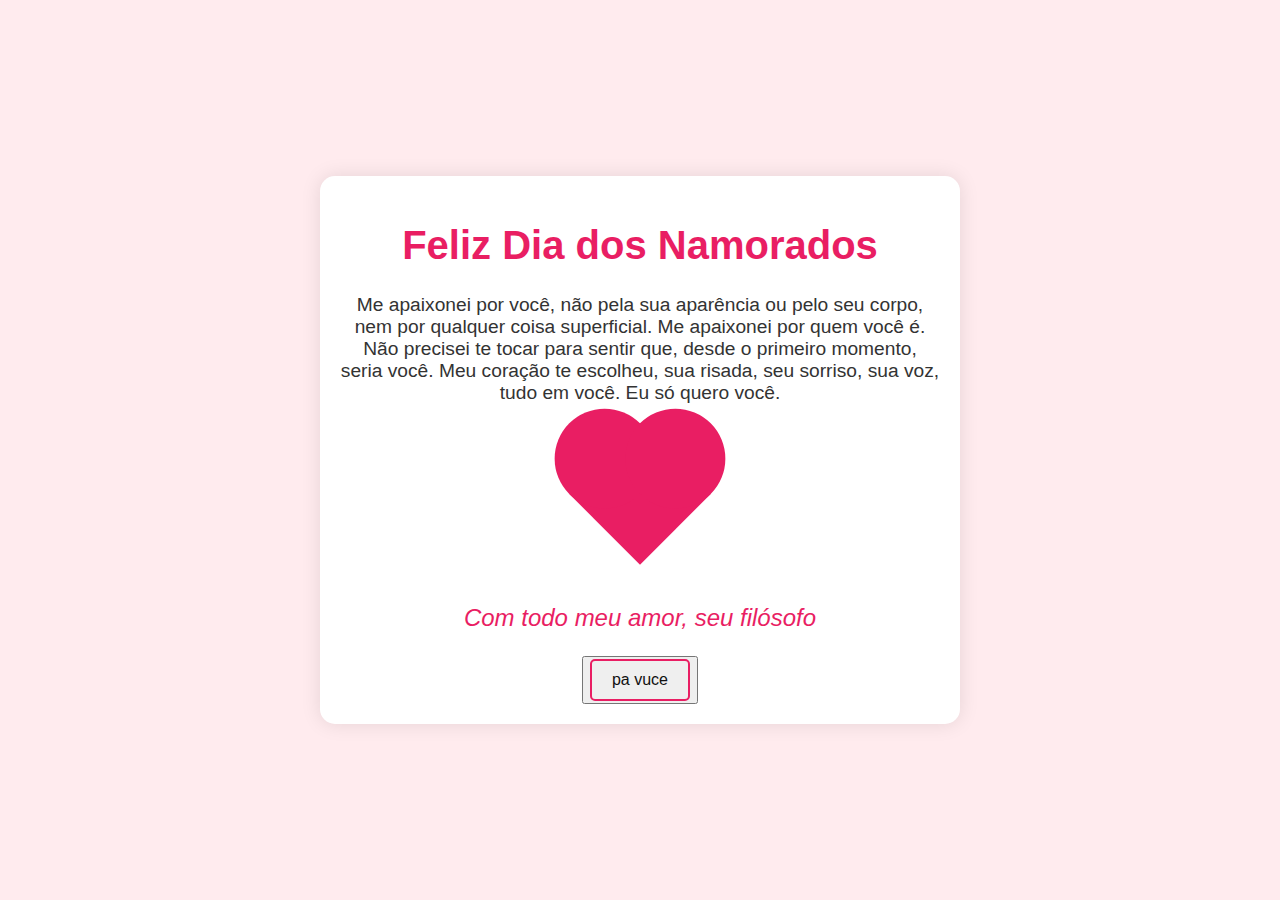
<file: index.html>
<!DOCTYPE html>
<html lang="en">
<head>
    <meta charset="UTF-8">
    <meta http-equiv="X-UA-Compatible" content="IE=edge">
    <meta name="viewport" content="width=device-width, initial-scale=1.0">
    <link rel="icon" href="img/flowers.png" type="image/x-icon">
    <title>Feliz Dia dos Namorados</title>
    <link rel="stylesheet" href="styles.css">
</head>

<body>
    <div class="container">
        <div class="message-container">
            <h1>Feliz Dia dos Namorados</h1>
            <p class="message">Me apaixonei por você, não pela sua aparência ou pelo seu corpo, nem por qualquer coisa superficial. Me apaixonei por quem você é. Não precisei te tocar para sentir que, desde o primeiro momento, seria você. Meu coração te escolheu, sua risada, seu sorriso, sua voz, tudo em você. Eu só quero você.</p>
            <div class="heart-container">
                <div class="heart"></div>
            </div>
            <p class="signature">Com todo meu amor, seu filósofo</p>
            <div class="button">
              <button>
                  <a href="flower.html">pa vuce</a>
              </button>
        </div>
</body>
</file>
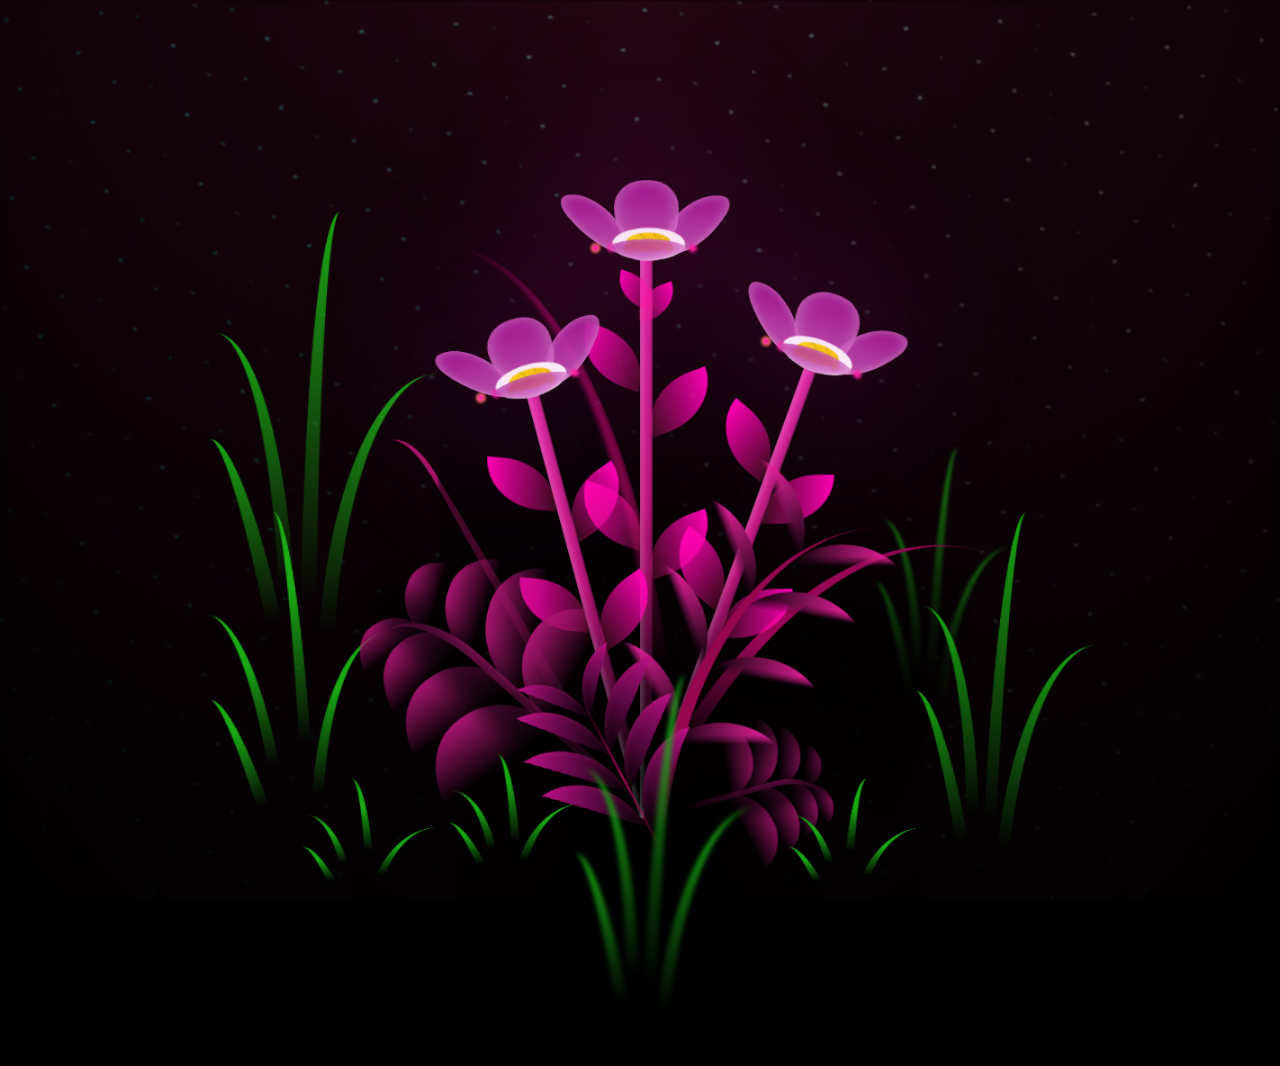
<file: flower.html>
<!DOCTYPE html>
<html lang="en">
<head>
    <meta charset="UTF-8">
    <meta http-equiv="X-UA-Compatible" content="IE=edge">
    <meta name="viewport" content="width=device-width, initial-scale=1.0">
    <link rel="stylesheet" href="css/main.css">
    <link rel="icon" href="img/flowers.png" type="image/x-icon">
    <title>Feliz Dia dos Namorados</title>
</head>
<body class="container">
  <!-- Pembuat code: https://codepen.io/mdusmanansari/pen/BamepLe -->
    <div class="night"></div>
    <div class="flowers">
      <div class="flower flower--1">
        <div class="flower__leafs flower__leafs--1">
          <div class="flower__leaf flower__leaf--1"></div>
          <div class="flower__leaf flower__leaf--2"></div>
          <div class="flower__leaf flower__leaf--3"></div>
          <div class="flower__leaf flower__leaf--4"></div>
          <div class="flower__white-circle"></div>
  
          <div class="flower__light flower__light--1"></div>
          <div class="flower__light flower__light--2"></div>
          <div class="flower__light flower__light--3"></div>
          <div class="flower__light flower__light--4"></div>
          <div class="flower__light flower__light--5"></div>
          <div class="flower__light flower__light--6"></div>
          <div class="flower__light flower__light--7"></div>
          <div class="flower__light flower__light--8"></div>
  
        </div>
        <div class="flower__line">
          <div class="flower__line__leaf flower__line__leaf--1"></div>
          <div class="flower__line__leaf flower__line__leaf--2"></div>
          <div class="flower__line__leaf flower__line__leaf--3"></div>
          <div class="flower__line__leaf flower__line__leaf--4"></div>
          <div class="flower__line__leaf flower__line__leaf--5"></div>
          <div class="flower__line__leaf flower__line__leaf--6"></div>
        </div>
      </div>
  
      <div class="flower flower--2">
        <div class="flower__leafs flower__leafs--2">
          <div class="flower__leaf flower__leaf--1"></div>
          <div class="flower__leaf flower__leaf--2"></div>
          <div class="flower__leaf flower__leaf--3"></div>
          <div class="flower__leaf flower__leaf--4"></div>
          <div class="flower__white-circle"></div>
  
          <div class="flower__light flower__light--1"></div>
          <div class="flower__light flower__light--2"></div>
          <div class="flower__light flower__light--3"></div>
          <div class="flower__light flower__light--4"></div>
          <div class="flower__light flower__light--5"></div>
          <div class="flower__light flower__light--6"></div>
          <div class="flower__light flower__light--7"></div>
          <div class="flower__light flower__light--8"></div>
  
        </div>
        <div class="flower__line">
          <div class="flower__line__leaf flower__line__leaf--1"></div>
          <div class="flower__line__leaf flower__line__leaf--2"></div>
          <div class="flower__line__leaf flower__line__leaf--3"></div>
          <div class="flower__line__leaf flower__line__leaf--4"></div>
        </div>
      </div>
  
      <div class="flower flower--3">
        <div class="flower__leafs flower__leafs--3">
          <div class="flower__leaf flower__leaf--1"></div>
          <div class="flower__leaf flower__leaf--2"></div>
          <div class="flower__leaf flower__leaf--3"></div>
          <div class="flower__leaf flower__leaf--4"></div>
          <div class="flower__white-circle"></div>
  
          <div class="flower__light flower__light--1"></div>
          <div class="flower__light flower__light--2"></div>
          <div class="flower__light flower__light--3"></div>
          <div class="flower__light flower__light--4"></div>
          <div class="flower__light flower__light--5"></div>
          <div class="flower__light flower__light--6"></div>
          <div class="flower__light flower__light--7"></div>
          <div class="flower__light flower__light--8"></div>
  
        </div>
        <div class="flower__line">
          <div class="flower__line__leaf flower__line__leaf--1"></div>
          <div class="flower__line__leaf flower__line__leaf--2"></div>
          <div class="flower__line__leaf flower__line__leaf--3"></div>
          <div class="flower__line__leaf flower__line__leaf--4"></div>
        </div>
      </div>
  
      <div class="grow-ans" style="--d:1.2s">
        <div class="flower__g-long">
          <div class="flower__g-long__top"></div>
          <div class="flower__g-long__bottom"></div>
        </div>
      </div>
  
      <div class="growing-grass">
        <div class="flower__grass flower__grass--1">
          <div class="flower__grass--top"></div>
          <div class="flower__grass--bottom"></div>
          <div class="flower__grass__leaf flower__grass__leaf--1"></div>
          <div class="flower__grass__leaf flower__grass__leaf--2"></div>
          <div class="flower__grass__leaf flower__grass__leaf--3"></div>
          <div class="flower__grass__leaf flower__grass__leaf--4"></div>
          <div class="flower__grass__leaf flower__grass__leaf--5"></div>
          <div class="flower__grass__leaf flower__grass__leaf--6"></div>
          <div class="flower__grass__leaf flower__grass__leaf--7"></div>
          <div class="flower__grass__leaf flower__grass__leaf--8"></div>
          <div class="flower__grass__overlay"></div>
        </div>
      </div>
  
      <div class="growing-grass">
        <div class="flower__grass flower__grass--2">
          <div class="flower__grass--top"></div>
          <div class="flower__grass--bottom"></div>
          <div class="flower__grass__leaf flower__grass__leaf--1"></div>
          <div class="flower__grass__leaf flower__grass__leaf--2"></div>
          <div class="flower__grass__leaf flower__grass__leaf--3"></div>
          <div class="flower__grass__leaf flower__grass__leaf--4"></div>
          <div class="flower__grass__leaf flower__grass__leaf--5"></div>
          <div class="flower__grass__leaf flower__grass__leaf--6"></div>
          <div class="flower__grass__leaf flower__grass__leaf--7"></div>
          <div class="flower__grass__leaf flower__grass__leaf--8"></div>
          <div class="flower__grass__overlay"></div>
        </div>
      </div>
  
      <div class="grow-ans" style="--d:2.4s">
        <div class="flower__g-right flower__g-right--1">
          <div class="leaf"></div>
        </div>
      </div>
  
      <div class="grow-ans" style="--d:2.8s">
        <div class="flower__g-right flower__g-right--2">
          <div class="leaf"></div>
        </div>
      </div>
  
      <div class="grow-ans" style="--d:2.8s">
        <div class="flower__g-front">
          <div class="flower__g-front__leaf-wrapper flower__g-front__leaf-wrapper--1">
            <div class="flower__g-front__leaf"></div>
          </div>
          <div class="flower__g-front__leaf-wrapper flower__g-front__leaf-wrapper--2">
            <div class="flower__g-front__leaf"></div>
          </div>
          <div class="flower__g-front__leaf-wrapper flower__g-front__leaf-wrapper--3">
            <div class="flower__g-front__leaf"></div>
          </div>
          <div class="flower__g-front__leaf-wrapper flower__g-front__leaf-wrapper--4">
            <div class="flower__g-front__leaf"></div>
          </div>
          <div class="flower__g-front__leaf-wrapper flower__g-front__leaf-wrapper--5">
            <div class="flower__g-front__leaf"></div>
          </div>
          <div class="flower__g-front__leaf-wrapper flower__g-front__leaf-wrapper--6">
            <div class="flower__g-front__leaf"></div>
          </div>
          <div class="flower__g-front__leaf-wrapper flower__g-front__leaf-wrapper--7">
            <div class="flower__g-front__leaf"></div>
          </div>
          <div class="flower__g-front__leaf-wrapper flower__g-front__leaf-wrapper--8">
            <div class="flower__g-front__leaf"></div>
          </div>
          <div class="flower__g-front__line"></div>
        </div>
      </div>
  
      <div class="grow-ans" style="--d:3.2s">
        <div class="flower__g-fr">
          <div class="leaf"></div>
          <div class="flower__g-fr__leaf flower__g-fr__leaf--1"></div>
          <div class="flower__g-fr__leaf flower__g-fr__leaf--2"></div>
          <div class="flower__g-fr__leaf flower__g-fr__leaf--3"></div>
          <div class="flower__g-fr__leaf flower__g-fr__leaf--4"></div>
          <div class="flower__g-fr__leaf flower__g-fr__leaf--5"></div>
          <div class="flower__g-fr__leaf flower__g-fr__leaf--6"></div>
          <div class="flower__g-fr__leaf flower__g-fr__leaf--7"></div>
          <div class="flower__g-fr__leaf flower__g-fr__leaf--8"></div>
        </div>
      </div>
  
      <div class="long-g long-g--0">
        <div class="grow-ans" style="--d:3s">
          <div class="leaf leaf--0"></div>
        </div>
        <div class="grow-ans" style="--d:2.2s">
          <div class="leaf leaf--1"></div>
        </div>
        <div class="grow-ans" style="--d:3.4s">
          <div class="leaf leaf--2"></div>
        </div>
        <div class="grow-ans" style="--d:3.6s">
          <div class="leaf leaf--3"></div>
        </div>
      </div>
  
      <div class="long-g long-g--1">
        <div class="grow-ans" style="--d:3.6s">
          <div class="leaf leaf--0"></div>
        </div>
        <div class="grow-ans" style="--d:3.8s">
          <div class="leaf leaf--1"></div>
        </div>
        <div class="grow-ans" style="--d:4s">
          <div class="leaf leaf--2"></div>
        </div>
        <div class="grow-ans" style="--d:4.2s">
          <div class="leaf leaf--3"></div>
        </div>
      </div>
  
      <div class="long-g long-g--2">
        <div class="grow-ans" style="--d:4s">
          <div class="leaf leaf--0"></div>
        </div>
        <div class="grow-ans" style="--d:4.2s">
          <div class="leaf leaf--1"></div>
        </div>
        <div class="grow-ans" style="--d:4.4s">
          <div class="leaf leaf--2"></div>
        </div>
        <div class="grow-ans" style="--d:4.6s">
          <div class="leaf leaf--3"></div>
        </div>
      </div>
  
      <div class="long-g long-g--3">
        <div class="grow-ans" style="--d:4s">
          <div class="leaf leaf--0"></div>
        </div>
        <div class="grow-ans" style="--d:4.2s">
          <div class="leaf leaf--1"></div>
        </div>
        <div class="grow-ans" style="--d:3s">
          <div class="leaf leaf--2"></div>
        </div>
        <div class="grow-ans" style="--d:3.6s">
          <div class="leaf leaf--3"></div>
        </div>
      </div>
  
      <div class="long-g long-g--4">
        <div class="grow-ans" style="--d:4s">
          <div class="leaf leaf--0"></div>
        </div>
        <div class="grow-ans" style="--d:4.2s">
          <div class="leaf leaf--1"></div>
        </div>
        <div class="grow-ans" style="--d:3s">
          <div class="leaf leaf--2"></div>
        </div>
        <div class="grow-ans" style="--d:3.6s">
          <div class="leaf leaf--3"></div>
        </div>
      </div>
  
      <div class="long-g long-g--5">
        <div class="grow-ans" style="--d:4s">
          <div class="leaf leaf--0"></div>
        </div>
        <div class="grow-ans" style="--d:4.2s">
          <div class="leaf leaf--1"></div>
        </div>
        <div class="grow-ans" style="--d:3s">
          <div class="leaf leaf--2"></div>
        </div>
        <div class="grow-ans" style="--d:3.6s">
          <div class="leaf leaf--3"></div>
        </div>
      </div>
  
      <div class="long-g long-g--6">
        <div class="grow-ans" style="--d:4.2s">
          <div class="leaf leaf--0"></div>
        </div>
        <div class="grow-ans" style="--d:4.4s">
          <div class="leaf leaf--1"></div>
        </div>
        <div class="grow-ans" style="--d:4.6s">
          <div class="leaf leaf--2"></div>
        </div>
        <div class="grow-ans" style="--d:4.8s">
          <div class="leaf leaf--3"></div>
        </div>
      </div>
  
      <div class="long-g long-g--7">
        <div class="grow-ans" style="--d:3s">
          <div class="leaf leaf--0"></div>
        </div>
        <div class="grow-ans" style="--d:3.2s">
          <div class="leaf leaf--1"></div>
        </div>
        <div class="grow-ans" style="--d:3.5s">
          <div class="leaf leaf--2"></div>
        </div>
        <div class="grow-ans" style="--d:3.6s">
          <div class="leaf leaf--3"></div>
        </div>
      </div>
    </div>
    <script src="main.js"></script>
  </body>
</html>
</file>
<file: styles.css>
body {
    font-family: 'Arial', sans-serif;
    background-color: #ffebee;
    margin: 0;
    padding: 0;
    display: flex;
    justify-content: center;
    align-items: center;
    height: 100vh;
    overflow: hidden;
}

.container {
    text-align: center;
    background: white;
    padding: 1.25em;
    border-radius: 15px;
    box-shadow: 0 0 20px rgba(0, 0, 0, 0.1);
    max-width: 600px;
    width: 90%; 
}

h1 {
    color: #e91e63;
    font-size: 2.5em;
}

.message {
    color: #333;
    font-size: 1.2em;
    margin: 20px 0;
}

.signature {
    color: #e91e63;
    font-size: 1.5em;
    margin-top: 20px;
    font-style: italic;
}

.heart-container {
    display: flex;
    justify-content: center;
    margin: 20px 0;
    margin-top: 40px;
}

.heart {
    width: 100px;
    height: 100px;
    background-color: #e91e63;
    position: relative;
    transform: rotate(-45deg);
    margin-bottom: 40px;
}

.heart::before,
.heart::after {
    content: "";
    width: 100px;
    height: 100px;
    background-color: #e91e63;
    border-radius: 50%;
    position: absolute;
}

.heart::before {
    top: -50px;
    left: 0;
}

.heart::after {
    left: 50px;
    top: 0;
}

.button a {
    text-decoration: none;
    font-size: 1rem;
    color: #111;
    padding: 10px 20px;
    border: 2px solid #e91e63;
    border-radius: 5px;
    display: inline-block;
    transition: background-color 0.3s, color 0.3s;
}

.button a:hover {
    background-color: #e91e63;
    color: white;
}

@media screen and (max-width: 574px) {
    h1 {
        font-size: 2em; 
    }

    .message {
        font-size: 1em; 
    }

    .signature {
        font-size: 1.2em; 
    }

    .heart {
        width: 88px; 
        height: 88px; 
    }

    .heart::before,
    .heart::after {
        width: 88px;
        height: 88px; 
    }

    .button a {
        font-size: 0.8rem; 
        padding: 8px 16px; 
    }
}
</file>
<file: css/main.css>
*,
*::after,
*::before {
  padding: 0;
  margin: 0;
  box-sizing: border-box;
}

:root {
  --dark-color: #000;
}

body {
  display: flex;
  align-items: flex-end;
  justify-content: center;
  min-height: 100vh;
  background-color: var(--dark-color);
  overflow: hidden;
  perspective: 1000px;
}

.night {
  position: fixed;
  left: 50%;
  top: 0;
  transform: translateX(-50%);
  width: 100%;
  height: 100%;
  filter: blur(0.1vmin);
  background-image: radial-gradient(ellipse at top, transparent 0%, var(--dark-color)), radial-gradient(ellipse at bottom, var(--dark-color), hsla(337, 97%, 58%, 0.2)), repeating-linear-gradient(220deg, rgb(0, 0, 0) 0px, rgb(0, 0, 0) 19px, transparent 19px, transparent 22px), repeating-linear-gradient(189deg, rgb(0, 0, 0) 0px, rgb(0, 0, 0) 19px, transparent 19px, transparent 22px), repeating-linear-gradient(148deg, rgb(0, 0, 0) 0px, rgb(0, 0, 0) 19px, transparent 19px, transparent 22px), linear-gradient(90deg, rgb(0, 255, 250), rgb(240, 240, 240));
}

.flowers {
  position: relative;
  transform: scale(0.9);
}

.flower {
  position: absolute;
  bottom: 10vmin;
  transform-origin: bottom center;
  z-index: 10;
  --fl-speed: 0.8s;
}
.flower--1 {
  -webkit-animation: moving-flower-1 4s linear infinite;
          animation: moving-flower-1 4s linear infinite;
}
.flower--1 .flower__line {
  height: 70vmin;
  -webkit-animation-delay: 0.3s;
          animation-delay: 0.3s;
}
.flower--1 .flower__line__leaf--1 {
  -webkit-animation: blooming-leaf-right var(--fl-speed) 1.6s backwards;
          animation: blooming-leaf-right var(--fl-speed) 1.6s backwards;
}
.flower--1 .flower__line__leaf--2 {
  -webkit-animation: blooming-leaf-right var(--fl-speed) 1.4s backwards;
          animation: blooming-leaf-right var(--fl-speed) 1.4s backwards;
}
.flower--1 .flower__line__leaf--3 {
  -webkit-animation: blooming-leaf-left var(--fl-speed) 1.2s backwards;
          animation: blooming-leaf-left var(--fl-speed) 1.2s backwards;
}
.flower--1 .flower__line__leaf--4 {
  -webkit-animation: blooming-leaf-left var(--fl-speed) 1s backwards;
          animation: blooming-leaf-left var(--fl-speed) 1s backwards;
}
.flower--1 .flower__line__leaf--5 {
  -webkit-animation: blooming-leaf-right var(--fl-speed) 1.8s backwards;
          animation: blooming-leaf-right var(--fl-speed) 1.8s backwards;
}
.flower--1 .flower__line__leaf--6 {
  -webkit-animation: blooming-leaf-left var(--fl-speed) 2s backwards;
          animation: blooming-leaf-left var(--fl-speed) 2s backwards;
}
.flower--2 {
  left: 50%;
  transform: rotate(20deg);
  -webkit-animation: moving-flower-2 4s linear infinite;
          animation: moving-flower-2 4s linear infinite;
}
.flower--2 .flower__line {
  height: 60vmin;
  -webkit-animation-delay: 0.6s;
          animation-delay: 0.6s;
}
.flower--2 .flower__line__leaf--1 {
  -webkit-animation: blooming-leaf-right var(--fl-speed) 1.9s backwards;
          animation: blooming-leaf-right var(--fl-speed) 1.9s backwards;
}
.flower--2 .flower__line__leaf--2 {
  -webkit-animation: blooming-leaf-right var(--fl-speed) 1.7s backwards;
          animation: blooming-leaf-right var(--fl-speed) 1.7s backwards;
}
.flower--2 .flower__line__leaf--3 {
  -webkit-animation: blooming-leaf-left var(--fl-speed) 1.5s backwards;
          animation: blooming-leaf-left var(--fl-speed) 1.5s backwards;
}
.flower--2 .flower__line__leaf--4 {
  -webkit-animation: blooming-leaf-left var(--fl-speed) 1.3s backwards;
          animation: blooming-leaf-left var(--fl-speed) 1.3s backwards;
}
.flower--3 {
  left: 50%;
  transform: rotate(-15deg);
  -webkit-animation: moving-flower-3 4s linear infinite;
          animation: moving-flower-3 4s linear infinite;
}
.flower--3 .flower__line {
  -webkit-animation-delay: 0.9s;
          animation-delay: 0.9s;
}
.flower--3 .flower__line__leaf--1 {
  -webkit-animation: blooming-leaf-right var(--fl-speed) 2.5s backwards;
          animation: blooming-leaf-right var(--fl-speed) 2.5s backwards;
}
.flower--3 .flower__line__leaf--2 {
  -webkit-animation: blooming-leaf-right var(--fl-speed) 2.3s backwards;
          animation: blooming-leaf-right var(--fl-speed) 2.3s backwards;
}
.flower--3 .flower__line__leaf--3 {
  -webkit-animation: blooming-leaf-left var(--fl-speed) 2.1s backwards;
          animation: blooming-leaf-left var(--fl-speed) 2.1s backwards;
}
.flower--3 .flower__line__leaf--4 {
  -webkit-animation: blooming-leaf-left var(--fl-speed) 1.9s backwards;
          animation: blooming-leaf-left var(--fl-speed) 1.9s backwards;
}
.flower__leafs {
  position: relative;
  -webkit-animation: blooming-flower 2s backwards;
          animation: blooming-flower 2s backwards;
}
.flower__leafs--1 {
  -webkit-animation-delay: 1.1s;
          animation-delay: 1.1s;
}
.flower__leafs--2 {
  -webkit-animation-delay: 1.4s;
          animation-delay: 1.4s;
}
.flower__leafs--3 {
  -webkit-animation-delay: 1.7s;
          animation-delay: 1.7s;
}
.flower__leafs::after {
  content: "";
  position: absolute;
  left: 0;
  top: 0;
  transform: translate(-50%, -100%);
  width: 8vmin;
  height: 8vmin;
  background-color: #c00aa8;
  filter: blur(10vmin);
}
.flower__leaf {
  position: absolute;
  bottom: 0;
  left: 50%;
  width: 8vmin;
  height: 11vmin;
  border-radius: 51% 49% 47% 53%/44% 45% 55% 69%;
  background-color: #f35fdf;
  background-image: linear-gradient(to top, #ce60bf, #ad1799);
  transform-origin: bottom center;
  opacity: 0.9;
  box-shadow: inset 0 0 2vmin rgba(255, 255, 255, 0.5);
}
.flower__leaf--1 {
  transform: translate(-10%, 1%) rotateY(40deg) rotateX(-50deg);
}
.flower__leaf--2 {
  transform: translate(-50%, -4%) rotateX(40deg);
}
.flower__leaf--3 {
  transform: translate(-90%, 0%) rotateY(45deg) rotateX(50deg);
}
.flower__leaf--4 {
  width: 8vmin;
  height: 8vmin;
  transform-origin: bottom left;
  border-radius: 4vmin 10vmin 4vmin 4vmin;
  transform: translate(0%, 18%) rotateX(70deg) rotate(-43deg);
  background-image: linear-gradient(to top, ##ce60bf, #ad1799);
  z-index: 1;
  opacity: 0.8;
}
.flower__white-circle {
  position: absolute;
  left: -3.5vmin;
  top: -3vmin;
  width: 9vmin;
  height: 4vmin;
  border-radius: 50%;
  background-color: #fff;
}
.flower__white-circle::after {
  content: "";
  position: absolute;
  left: 50%;
  top: 45%;
  transform: translate(-50%, -50%);
  width: 60%;
  height: 60%;
  border-radius: inherit;
  background-image: repeating-linear-gradient(135deg, rgba(0, 0, 0, 0.03) 0px, rgba(0, 0, 0, 0.03) 1px, transparent 1px, transparent 12px), repeating-linear-gradient(45deg, rgba(0, 0, 0, 0.03) 0px, rgba(0, 0, 0, 0.03) 1px, transparent 1px, transparent 12px), repeating-linear-gradient(67.5deg, rgba(0, 0, 0, 0.03) 0px, rgba(0, 0, 0, 0.03) 1px, transparent 1px, transparent 12px), repeating-linear-gradient(135deg, rgba(0, 0, 0, 0.03) 0px, rgba(0, 0, 0, 0.03) 1px, transparent 1px, transparent 12px), repeating-linear-gradient(45deg, rgba(0, 0, 0, 0.03) 0px, rgba(0, 0, 0, 0.03) 1px, transparent 1px, transparent 12px), repeating-linear-gradient(112.5deg, rgba(0, 0, 0, 0.03) 0px, rgba(0, 0, 0, 0.03) 1px, transparent 1px, transparent 12px), repeating-linear-gradient(112.5deg, rgba(0, 0, 0, 0.03) 0px, rgba(0, 0, 0, 0.03) 1px, transparent 1px, transparent 12px), repeating-linear-gradient(45deg, rgba(0, 0, 0, 0.03) 0px, rgba(0, 0, 0, 0.03) 1px, transparent 1px, transparent 12px), repeating-linear-gradient(22.5deg, rgba(0, 0, 0, 0.03) 0px, rgba(0, 0, 0, 0.03) 1px, transparent 1px, transparent 12px), repeating-linear-gradient(45deg, rgba(0, 0, 0, 0.03) 0px, rgba(0, 0, 0, 0.03) 1px, transparent 1px, transparent 12px), repeating-linear-gradient(22.5deg, rgba(0, 0, 0, 0.03) 0px, rgba(0, 0, 0, 0.03) 1px, transparent 1px, transparent 12px), repeating-linear-gradient(135deg, rgba(0, 0, 0, 0.03) 0px, rgba(0, 0, 0, 0.03) 1px, transparent 1px, transparent 12px), repeating-linear-gradient(157.5deg, rgba(0, 0, 0, 0.03) 0px, rgba(0, 0, 0, 0.03) 1px, transparent 1px, transparent 12px), repeating-linear-gradient(67.5deg, rgba(0, 0, 0, 0.03) 0px, rgba(0, 0, 0, 0.03) 1px, transparent 1px, transparent 12px), repeating-linear-gradient(67.5deg, rgba(0, 0, 0, 0.03) 0px, rgba(0, 0, 0, 0.03) 1px, transparent 1px, transparent 12px), linear-gradient(90deg, rgb(255, 235, 18), rgb(255, 206, 0));
}
.flower__line {
  height: 55vmin;
  width: 1.5vmin;
  background-image: linear-gradient(to left, rgba(0, 0, 0, 0.2), transparent, rgba(255, 255, 255, 0.2)), linear-gradient(to top, transparent 10%, #c41782, #e62fa9);
  box-shadow: inset 0 0 2px rgba(0, 0, 0, 0.5);
  -webkit-animation: grow-flower-tree 4s backwards;
          animation: grow-flower-tree 4s backwards;
}
.flower__line__leaf {
  --w: 7vmin;
  --h: calc(var(--w) + 2vmin);
  position: absolute;
  top: 20%;
  left: 90%;
  width: var(--w);
  height: var(--h);
  border-top-right-radius: var(--h);
  border-bottom-left-radius: var(--h);
  background-image: linear-gradient(to top, hsla(337, 97%, 58%, 0.2), #ff00b3);
}
.flower__line__leaf--1 {
  transform: rotate(70deg) rotateY(30deg);
}
.flower__line__leaf--2 {
  top: 45%;
  transform: rotate(70deg) rotateY(30deg);
}
.flower__line__leaf--3, .flower__line__leaf--4, .flower__line__leaf--6 {
  border-top-right-radius: 0;
  border-bottom-left-radius: 0;
  border-top-left-radius: var(--h);
  border-bottom-right-radius: var(--h);
  left: -460%;
  top: 12%;
  transform: rotate(-70deg) rotateY(30deg);
}
.flower__line__leaf--4 {
  top: 40%;
}
.flower__line__leaf--5 {
  top: 0;
  transform-origin: left;
  transform: rotate(70deg) rotateY(30deg) scale(0.6);
}
.flower__line__leaf--6 {
  top: -2%;
  left: -450%;
  transform-origin: right;
  transform: rotate(-70deg) rotateY(30deg) scale(0.6);
}
.flower__light {
  position: absolute;
  bottom: 0vmin;
  width: 1vmin;
  height: 1vmin;
  background-color: rgb(255, 251, 0);
  border-radius: 50%;
  filter: blur(0.2vmin);
  -webkit-animation: light-ans 4s linear infinite backwards;
          animation: light-ans 4s linear infinite backwards;
}
.flower__light:nth-child(odd) {
  background-color: #ff23a3;
}
.flower__light--1 {
  left: -2vmin;
  -webkit-animation-delay: 1s;
          animation-delay: 1s;
}
.flower__light--2 {
  left: 3vmin;
  -webkit-animation-delay: 0.5s;
          animation-delay: 0.5s;
}
.flower__light--3 {
  left: -6vmin;
  -webkit-animation-delay: 0.3s;
          animation-delay: 0.3s;
}
.flower__light--4 {
  left: 6vmin;
  -webkit-animation-delay: 0.9s;
          animation-delay: 0.9s;
}
.flower__light--5 {
  left: -1vmin;
  -webkit-animation-delay: 1.5s;
          animation-delay: 1.5s;
}
.flower__light--6 {
  left: -4vmin;
  -webkit-animation-delay: 3s;
          animation-delay: 3s;
}
.flower__light--7 {
  left: 3vmin;
  -webkit-animation-delay: 2s;
          animation-delay: 2s;
}
.flower__light--8 {
  left: -6vmin;
  -webkit-animation-delay: 3.5s;
          animation-delay: 3.5s;
}
.flower__grass {
  --c: #aa1571;
  --line-w: 1.5vmin;
  position: absolute;
  bottom: 12vmin;
  left: -7vmin;
  display: flex;
  flex-direction: column;
  align-items: flex-end;
  z-index: 20;
  transform-origin: bottom center;
  transform: rotate(-48deg) rotateY(40deg);
}
.flower__grass--1 {
  -webkit-animation: moving-grass 2s linear infinite;
          animation: moving-grass 2s linear infinite;
}
.flower__grass--2 {
  left: 2vmin;
  bottom: 10vmin;
  transform: scale(0.5) rotate(75deg) rotateX(10deg) rotateY(-200deg);
  opacity: 0.8;
  z-index: 0;
  -webkit-animation: moving-grass--2 1.5s linear infinite;
          animation: moving-grass--2 1.5s linear infinite;
}
.flower__grass--top {
  width: 7vmin;
  height: 10vmin;
  border-top-right-radius: 100%;
  border-right: var(--line-w) solid var(--c);
  transform-origin: bottom center;
  transform: rotate(-2deg);
}
.flower__grass--bottom {
  margin-top: -2px;
  width: var(--line-w);
  height: 25vmin;
  background-image: linear-gradient(to top, transparent, var(--c));
}
.flower__grass__leaf {
  --size: 10vmin;
  position: absolute;
  width: calc(var(--size) * 2.1);
  height: var(--size);
  border-top-left-radius: var(--size);
  border-top-right-radius: var(--size);
  background-image: linear-gradient(to top, transparent, transparent 30%, var(--c));
  z-index: 100;
}
.flower__grass__leaf--1 {
  top: -6%;
  left: 30%;
  --size: 6vmin;
  transform: rotate(-20deg);
  -webkit-animation: growing-grass-ans--1 2s 2.6s backwards;
          animation: growing-grass-ans--1 2s 2.6s backwards;
}
@-webkit-keyframes growing-grass-ans--1 {
  0% {
    transform-origin: bottom left;
    transform: rotate(-20deg) scale(0);
  }
}
@keyframes growing-grass-ans--1 {
  0% {
    transform-origin: bottom left;
    transform: rotate(-20deg) scale(0);
  }
}
.flower__grass__leaf--2 {
  top: -5%;
  left: -110%;
  --size: 6vmin;
  transform: rotate(10deg);
  -webkit-animation: growing-grass-ans--2 2s 2.4s linear backwards;
          animation: growing-grass-ans--2 2s 2.4s linear backwards;
}
@-webkit-keyframes growing-grass-ans--2 {
  0% {
    transform-origin: bottom right;
    transform: rotate(10deg) scale(0);
  }
}
@keyframes growing-grass-ans--2 {
  0% {
    transform-origin: bottom right;
    transform: rotate(10deg) scale(0);
  }
}
.flower__grass__leaf--3 {
  top: 5%;
  left: 60%;
  --size: 8vmin;
  transform: rotate(-18deg) rotateX(-20deg);
  -webkit-animation: growing-grass-ans--3 2s 2.2s linear backwards;
          animation: growing-grass-ans--3 2s 2.2s linear backwards;
}
@-webkit-keyframes growing-grass-ans--3 {
  0% {
    transform-origin: bottom left;
    transform: rotate(-18deg) rotateX(-20deg) scale(0);
  }
}
@keyframes growing-grass-ans--3 {
  0% {
    transform-origin: bottom left;
    transform: rotate(-18deg) rotateX(-20deg) scale(0);
  }
}
.flower__grass__leaf--4 {
  top: 6%;
  left: -135%;
  --size: 8vmin;
  transform: rotate(2deg);
  -webkit-animation: growing-grass-ans--4 2s 2s linear backwards;
          animation: growing-grass-ans--4 2s 2s linear backwards;
}
@-webkit-keyframes growing-grass-ans--4 {
  0% {
    transform-origin: bottom right;
    transform: rotate(2deg) scale(0);
  }
}
@keyframes growing-grass-ans--4 {
  0% {
    transform-origin: bottom right;
    transform: rotate(2deg) scale(0);
  }
}
.flower__grass__leaf--5 {
  top: 20%;
  left: 60%;
  --size: 10vmin;
  transform: rotate(-24deg) rotateX(-20deg);
  -webkit-animation: growing-grass-ans--5 2s 1.8s linear backwards;
          animation: growing-grass-ans--5 2s 1.8s linear backwards;
}
@-webkit-keyframes growing-grass-ans--5 {
  0% {
    transform-origin: bottom left;
    transform: rotate(-24deg) rotateX(-20deg) scale(0);
  }
}
@keyframes growing-grass-ans--5 {
  0% {
    transform-origin: bottom left;
    transform: rotate(-24deg) rotateX(-20deg) scale(0);
  }
}
.flower__grass__leaf--6 {
  top: 22%;
  left: -180%;
  --size: 10vmin;
  transform: rotate(10deg);
  -webkit-animation: growing-grass-ans--6 2s 1.6s linear backwards;
          animation: growing-grass-ans--6 2s 1.6s linear backwards;
}
@-webkit-keyframes growing-grass-ans--6 {
  0% {
    transform-origin: bottom right;
    transform: rotate(10deg) scale(0);
  }
}
@keyframes growing-grass-ans--6 {
  0% {
    transform-origin: bottom right;
    transform: rotate(10deg) scale(0);
  }
}
.flower__grass__leaf--7 {
  top: 39%;
  left: 70%;
  --size: 10vmin;
  transform: rotate(-10deg);
  -webkit-animation: growing-grass-ans--7 2s 1.4s linear backwards;
          animation: growing-grass-ans--7 2s 1.4s linear backwards;
}
@-webkit-keyframes growing-grass-ans--7 {
  0% {
    transform-origin: bottom left;
    transform: rotate(-10deg) scale(0);
  }
}
@keyframes growing-grass-ans--7 {
  0% {
    transform-origin: bottom left;
    transform: rotate(-10deg) scale(0);
  }
}
.flower__grass__leaf--8 {
  top: 40%;
  left: -215%;
  --size: 11vmin;
  transform: rotate(10deg);
  -webkit-animation: growing-grass-ans--8 2s 1.2s linear backwards;
          animation: growing-grass-ans--8 2s 1.2s linear backwards;
}
@-webkit-keyframes growing-grass-ans--8 {
  0% {
    transform-origin: bottom right;
    transform: rotate(10deg) scale(0);
  }
}
@keyframes growing-grass-ans--8 {
  0% {
    transform-origin: bottom right;
    transform: rotate(10deg) scale(0);
  }
}
.flower__grass__overlay {
  position: absolute;
  top: -10%;
  right: 0%;
  width: 100%;
  height: 100%;
  background-color: rgba(0, 0, 0, 0.6);
  filter: blur(1.5vmin);
  z-index: 100;
}
.flower__g-long {
  --w: 2vmin;
  --h: 6vmin;
  --c: #aa1567;
  position: absolute;
  bottom: 10vmin;
  left: -3vmin;
  transform-origin: bottom center;
  transform: rotate(-30deg) rotateY(-20deg);
  display: flex;
  flex-direction: column;
  align-items: flex-end;
  -webkit-animation: flower-g-long-ans 3s linear infinite;
          animation: flower-g-long-ans 3s linear infinite;
}
@-webkit-keyframes flower-g-long-ans {
  0%, 100% {
    transform: rotate(-30deg) rotateY(-20deg);
  }
  50% {
    transform: rotate(-32deg) rotateY(-20deg);
  }
}
@keyframes flower-g-long-ans {
  0%, 100% {
    transform: rotate(-30deg) rotateY(-20deg);
  }
  50% {
    transform: rotate(-32deg) rotateY(-20deg);
  }
}
.flower__g-long__top {
  top: calc(var(--h) * -1);
  width: calc(var(--w) + 1vmin);
  height: var(--h);
  border-top-right-radius: 100%;
  border-right: 0.7vmin solid var(--c);
  transform: translate(-0.7vmin, 1vmin);
}
.flower__g-long__bottom {
  width: var(--w);
  height: 50vmin;
  transform-origin: bottom center;
  background-image: linear-gradient(to top, transparent 30%, var(--c));
  box-shadow: inset 0 0 2px rgba(0, 0, 0, 0.5);
  -webkit-clip-path: polygon(35% 0, 65% 1%, 100% 100%, 0% 100%);
          clip-path: polygon(35% 0, 65% 1%, 100% 100%, 0% 100%);
}
.flower__g-right {
  position: absolute;
  bottom: 6vmin;
  left: -2vmin;
  transform-origin: bottom left;
  transform: rotate(20deg);
}
.flower__g-right .leaf {
  width: 30vmin;
  height: 50vmin;
  border-top-left-radius: 100%;
  border-left: 2vmin solid #970756;
  background-image: linear-gradient(to bottom, transparent, var(--dark-color) 60%);
  -webkit-mask-image: linear-gradient(to top, transparent 30%, #970756 60%);
}
.flower__g-right--1 {
  -webkit-animation: flower-g-right-ans 2.5s linear infinite;
          animation: flower-g-right-ans 2.5s linear infinite;
}
.flower__g-right--2 {
  left: 5vmin;
  transform: rotateY(-180deg);
  -webkit-animation: flower-g-right-ans--2 3s linear infinite;
          animation: flower-g-right-ans--2 3s linear infinite;
}
.flower__g-right--2 .leaf {
  height: 75vmin;
  filter: blur(0.3vmin);
  opacity: 0.8;
}
@-webkit-keyframes flower-g-right-ans {
  0%, 100% {
    transform: rotate(20deg);
  }
  50% {
    transform: rotate(24deg) rotateX(-20deg);
  }
}
@keyframes flower-g-right-ans {
  0%, 100% {
    transform: rotate(20deg);
  }
  50% {
    transform: rotate(24deg) rotateX(-20deg);
  }
}
@-webkit-keyframes flower-g-right-ans--2 {
  0%, 100% {
    transform: rotateY(-180deg) rotate(0deg) rotateX(-20deg);
  }
  50% {
    transform: rotateY(-180deg) rotate(6deg) rotateX(-20deg);
  }
}
@keyframes flower-g-right-ans--2 {
  0%, 100% {
    transform: rotateY(-180deg) rotate(0deg) rotateX(-20deg);
  }
  50% {
    transform: rotateY(-180deg) rotate(6deg) rotateX(-20deg);
  }
}
.flower__g-front {
  position: absolute;
  bottom: 6vmin;
  left: 2.5vmin;
  z-index: 100;
  transform-origin: bottom center;
  transform: rotate(-28deg) rotateY(30deg) scale(1.04);
  -webkit-animation: flower__g-front-ans 2s linear infinite;
          animation: flower__g-front-ans 2s linear infinite;
}
@-webkit-keyframes flower__g-front-ans {
  0%, 100% {
    transform: rotate(-28deg) rotateY(30deg) scale(1.04);
  }
  50% {
    transform: rotate(-35deg) rotateY(40deg) scale(1.04);
  }
}
@keyframes flower__g-front-ans {
  0%, 100% {
    transform: rotate(-28deg) rotateY(30deg) scale(1.04);
  }
  50% {
    transform: rotate(-35deg) rotateY(40deg) scale(1.04);
  }
}
.flower__g-front__line {
  width: 0.3vmin;
  height: 20vmin;
  background-image: linear-gradient(to top, transparent, #97074f, transparent 100%);
  position: relative;
}
.flower__g-front__leaf-wrapper {
  position: absolute;
  top: 0;
  left: 0;
  transform-origin: bottom left;
  transform: rotate(10deg);
}
.flower__g-front__leaf-wrapper:nth-child(even) {
  left: 0vmin;
  transform: rotateY(-180deg) rotate(5deg);
  -webkit-animation: flower__g-front__leaf-left-ans 1s ease-in backwards;
          animation: flower__g-front__leaf-left-ans 1s ease-in backwards;
}
.flower__g-front__leaf-wrapper:nth-child(odd) {
  -webkit-animation: flower__g-front__leaf-ans 1s ease-in backwards;
          animation: flower__g-front__leaf-ans 1s ease-in backwards;
}
.flower__g-front__leaf-wrapper--1 {
  top: -8vmin;
  transform: scale(0.7);
  -webkit-animation: flower__g-front__leaf-ans 1s 5.5s ease-in backwards !important;
          animation: flower__g-front__leaf-ans 1s 5.5s ease-in backwards !important;
}
.flower__g-front__leaf-wrapper--2 {
  top: -8vmin;
  transform: rotateY(-180deg) scale(0.7) !important;
  -webkit-animation: flower__g-front__leaf-left-ans-2 1s 4.6s ease-in backwards !important;
          animation: flower__g-front__leaf-left-ans-2 1s 4.6s ease-in backwards !important;
}
.flower__g-front__leaf-wrapper--3 {
  top: -3vmin;
  -webkit-animation: flower__g-front__leaf-ans 1s 4.6s ease-in backwards;
          animation: flower__g-front__leaf-ans 1s 4.6s ease-in backwards;
}
.flower__g-front__leaf-wrapper--4 {
  top: -3vmin;
  transform: rotateY(-180deg) scale(0.9) !important;
  -webkit-animation: flower__g-front__leaf-left-ans-2 1s 4.6s ease-in backwards !important;
          animation: flower__g-front__leaf-left-ans-2 1s 4.6s ease-in backwards !important;
}
@-webkit-keyframes flower__g-front__leaf-left-ans-2 {
  0% {
    transform: rotateY(-180deg) scale(0);
  }
}
@keyframes flower__g-front__leaf-left-ans-2 {
  0% {
    transform: rotateY(-180deg) scale(0);
  }
}
.flower__g-front__leaf-wrapper--5, .flower__g-front__leaf-wrapper--6 {
  top: 2vmin;
}
.flower__g-front__leaf-wrapper--7, .flower__g-front__leaf-wrapper--8 {
  top: 6.5vmin;
}
.flower__g-front__leaf-wrapper--2 {
  -webkit-animation-delay: 5.2s !important;
          animation-delay: 5.2s !important;
}
.flower__g-front__leaf-wrapper--3 {
  -webkit-animation-delay: 4.9s !important;
          animation-delay: 4.9s !important;
}
.flower__g-front__leaf-wrapper--5 {
  -webkit-animation-delay: 4.3s !important;
          animation-delay: 4.3s !important;
}
.flower__g-front__leaf-wrapper--6 {
  -webkit-animation-delay: 4.1s !important;
          animation-delay: 4.1s !important;
}
.flower__g-front__leaf-wrapper--7 {
  -webkit-animation-delay: 3.8s !important;
          animation-delay: 3.8s !important;
}
.flower__g-front__leaf-wrapper--8 {
  -webkit-animation-delay: 3.5s !important;
          animation-delay: 3.5s !important;
}
@-webkit-keyframes flower__g-front__leaf-ans {
  0% {
    transform: rotate(10deg) scale(0);
  }
}
@keyframes flower__g-front__leaf-ans {
  0% {
    transform: rotate(10deg) scale(0);
  }
}
@-webkit-keyframes flower__g-front__leaf-left-ans {
  0% {
    transform: rotateY(-180deg) rotate(5deg) scale(0);
  }
}
@keyframes flower__g-front__leaf-left-ans {
  0% {
    transform: rotateY(-180deg) rotate(5deg) scale(0);
  }
}
.flower__g-front__leaf {
  width: 10vmin;
  height: 10vmin;
  border-radius: 100% 0% 0% 100%/100% 100% 0% 0%;
  box-shadow: inset 0 2px 1vmin hsla(337, 97%, 58%, 0.2);
  background-image: linear-gradient(to bottom left, transparent, var(--dark-color)), linear-gradient(to bottom right, #b91087 50%, transparent 50%, transparent);
  -webkit-mask-image: linear-gradient(to bottom right, #b91087 50%, transparent 50%, transparent);
  mask-image: linear-gradient(to bottom right, #b91087 50%, transparent 50%, transparent);
}
.flower__g-fr {
  position: absolute;
  bottom: -4vmin;
  left: vmin;
  transform-origin: bottom left;
  z-index: 10;
  -webkit-animation: flower__g-fr-ans 2s linear infinite;
          animation: flower__g-fr-ans 2s linear infinite;
}
@-webkit-keyframes flower__g-fr-ans {
  0%, 100% {
    transform: rotate(2deg);
  }
  50% {
    transform: rotate(4deg);
  }
}
@keyframes flower__g-fr-ans {
  0%, 100% {
    transform: rotate(2deg);
  }
  50% {
    transform: rotate(4deg);
  }
}
.flower__g-fr .leaf {
  width: 30vmin;
  height: 50vmin;
  border-top-left-radius: 100%;
  border-left: 2vmin solid #97074f;
  -webkit-mask-image: linear-gradient(to top, transparent 25%, #97075b 50%);
  position: relative;
  z-index: 1;
}
.flower__g-fr__leaf {
  position: absolute;
  top: 0;
  left: 0;
  width: 10vmin;
  height: 10vmin;
  border-radius: 100% 0% 0% 100%/100% 100% 0% 0%;
  box-shadow: inset 0 2px 1vmin sla(337, 97%, 58%, 0.2);
  background-image: linear-gradient(to bottom left, transparent, var(--dark-color) 98%), linear-gradient(to bottom right, #ff23ab 45%, transparent 50%, transparent);
  -webkit-mask-image: linear-gradient(135deg, #aa158a 40%, transparent 50%, transparent);
}
.flower__g-fr__leaf--1 {
  left: 20vmin;
  transform: rotate(45deg);
  -webkit-animation: flower__g-fr-leaft-ans-1 0.5s 5.2s linear backwards;
          animation: flower__g-fr-leaft-ans-1 0.5s 5.2s linear backwards;
}
@-webkit-keyframes flower__g-fr-leaft-ans-1 {
  0% {
    transform-origin: left;
    transform: rotate(45deg) scale(0);
  }
}
@keyframes flower__g-fr-leaft-ans-1 {
  0% {
    transform-origin: left;
    transform: rotate(45deg) scale(0);
  }
}
.flower__g-fr__leaf--2 {
  left: 12vmin;
  top: -7vmin;
  transform: rotate(25deg) rotateY(-180deg);
  -webkit-animation: flower__g-fr-leaft-ans-6 0.5s 5s linear backwards;
          animation: flower__g-fr-leaft-ans-6 0.5s 5s linear backwards;
}
.flower__g-fr__leaf--3 {
  left: 15vmin;
  top: 6vmin;
  transform: rotate(55deg);
  -webkit-animation: flower__g-fr-leaft-ans-5 0.5s 4.8s linear backwards;
          animation: flower__g-fr-leaft-ans-5 0.5s 4.8s linear backwards;
}
.flower__g-fr__leaf--4 {
  left: 6vmin;
  top: -2vmin;
  transform: rotate(25deg) rotateY(-180deg);
  -webkit-animation: flower__g-fr-leaft-ans-6 0.5s 4.6s linear backwards;
          animation: flower__g-fr-leaft-ans-6 0.5s 4.6s linear backwards;
}
.flower__g-fr__leaf--5 {
  left: 10vmin;
  top: 14vmin;
  transform: rotate(55deg);
  -webkit-animation: flower__g-fr-leaft-ans-5 0.5s 4.4s linear backwards;
          animation: flower__g-fr-leaft-ans-5 0.5s 4.4s linear backwards;
}
@-webkit-keyframes flower__g-fr-leaft-ans-5 {
  0% {
    transform-origin: left;
    transform: rotate(55deg) scale(0);
  }
}
@keyframes flower__g-fr-leaft-ans-5 {
  0% {
    transform-origin: left;
    transform: rotate(55deg) scale(0);
  }
}
.flower__g-fr__leaf--6 {
  left: 0vmin;
  top: 6vmin;
  transform: rotate(25deg) rotateY(-180deg);
  -webkit-animation: flower__g-fr-leaft-ans-6 0.5s 4.2s linear backwards;
          animation: flower__g-fr-leaft-ans-6 0.5s 4.2s linear backwards;
}
@-webkit-keyframes flower__g-fr-leaft-ans-6 {
  0% {
    transform-origin: right;
    transform: rotate(25deg) rotateY(-180deg) scale(0);
  }
}
@keyframes flower__g-fr-leaft-ans-6 {
  0% {
    transform-origin: right;
    transform: rotate(25deg) rotateY(-180deg) scale(0);
  }
}
.flower__g-fr__leaf--7 {
  left: 5vmin;
  top: 22vmin;
  transform: rotate(45deg);
  -webkit-animation: flower__g-fr-leaft-ans-7 0.5s 4s linear backwards;
          animation: flower__g-fr-leaft-ans-7 0.5s 4s linear backwards;
}
@-webkit-keyframes flower__g-fr-leaft-ans-7 {
  0% {
    transform-origin: left;
    transform: rotate(45deg) scale(0);
  }
}
@keyframes flower__g-fr-leaft-ans-7 {
  0% {
    transform-origin: left;
    transform: rotate(45deg) scale(0);
  }
}
.flower__g-fr__leaf--8 {
  left: -4vmin;
  top: 15vmin;
  transform: rotate(15deg) rotateY(-180deg);
  -webkit-animation: flower__g-fr-leaft-ans-8 0.5s 3.8s linear backwards;
          animation: flower__g-fr-leaft-ans-8 0.5s 3.8s linear backwards;
}
@-webkit-keyframes flower__g-fr-leaft-ans-8 {
  0% {
    transform-origin: right;
    transform: rotate(15deg) rotateY(-180deg) scale(0);
  }
}
@keyframes flower__g-fr-leaft-ans-8 {
  0% {
    transform-origin: right;
    transform: rotate(15deg) rotateY(-180deg) scale(0);
  }
}

.long-g {
  position: absolute;
  bottom: 25vmin;
  left: -42vmin;
  transform-origin: bottom left;
}
.long-g--1 {
  bottom: 0vmin;
  transform: scale(0.8) rotate(-5deg);
}
.long-g--1 .leaf {
  -webkit-mask-image: linear-gradient(to top, transparent 40%, #8f0058 80%) !important;
}
.long-g--1 .leaf--1 {
  --w: 5vmin;
  --h: 60vmin;
  left: -2vmin;
  transform: rotate(3deg) rotateY(-180deg);
}
.long-g--2, .long-g--3 {
  bottom: -3vmin;
  left: -35vmin;
  transform-origin: center;
  transform: scale(0.6) rotateX(60deg);
}
.long-g--2 .leaf, .long-g--3 .leaf {
  -webkit-mask-image: linear-gradient(to top, transparent 50%, #8f0058 80%) !important;
}
.long-g--2 .leaf--1, .long-g--3 .leaf--1 {
  left: -1vmin;
  transform: rotateY(-180deg);
}
.long-g--3 {
  left: -17vmin;
  bottom: 0vmin;
}
.long-g--3 .leaf {
  -webkit-mask-image: linear-gradient(to top, transparent 40%, #8f0058 80%) !important;
}
.long-g--4 {
  left: 25vmin;
  bottom: -3vmin;
  transform-origin: center;
  transform: scale(0.6) rotateX(60deg);
}
.long-g--4 .leaf {
  -webkit-mask-image: linear-gradient(to top, transparent 50%, #8f0058 80%) !important;
}
.long-g--5 {
  left: 42vmin;
  bottom: 0vmin;
  transform: scale(0.8) rotate(2deg);
}
.long-g--6 {
  left: 0vmin;
  bottom: -20vmin;
  z-index: 100;
  filter: blur(0.3vmin);
  transform: scale(0.8) rotate(2deg);
}
.long-g--7 {
  left: 35vmin;
  bottom: 20vmin;
  z-index: -1;
  filter: blur(0.3vmin);
  transform: scale(0.6) rotate(2deg);
  opacity: 0.7;
}
.long-g .leaf {
  --w: 15vmin;
  --h: 40vmin;
  --c: #1aaa15;
  position: absolute;
  bottom: 0;
  width: var(--w);
  height: var(--h);
  border-top-left-radius: 100%;
  border-left: 2vmin solid var(--c);
  -webkit-mask-image: linear-gradient(to top, transparent 20%, var(--dark-color));
  transform-origin: bottom center;
}
.long-g .leaf--0 {
  left: 2vmin;
  -webkit-animation: leaf-ans-1 4s linear infinite;
          animation: leaf-ans-1 4s linear infinite;
}
.long-g .leaf--1 {
  --w: 5vmin;
  --h: 60vmin;
  -webkit-animation: leaf-ans-1 4s linear infinite;
          animation: leaf-ans-1 4s linear infinite;
}
.long-g .leaf--2 {
  --w: 10vmin;
  --h: 40vmin;
  left: -0.5vmin;
  bottom: 5vmin;
  transform-origin: bottom left;
  transform: rotateY(-180deg);
  -webkit-animation: leaf-ans-2 3s linear infinite;
          animation: leaf-ans-2 3s linear infinite;
}
.long-g .leaf--3 {
  --w: 5vmin;
  --h: 30vmin;
  left: -1vmin;
  bottom: 3.2vmin;
  transform-origin: bottom left;
  transform: rotate(-10deg) rotateY(-180deg);
  -webkit-animation: leaf-ans-3 3s linear infinite;
          animation: leaf-ans-3 3s linear infinite;
}

@-webkit-keyframes leaf-ans-1 {
  0%, 100% {
    transform: rotate(-5deg) scale(1);
  }
  50% {
    transform: rotate(5deg) scale(1.1);
  }
}

@keyframes leaf-ans-1 {
  0%, 100% {
    transform: rotate(-5deg) scale(1);
  }
  50% {
    transform: rotate(5deg) scale(1.1);
  }
}
@-webkit-keyframes leaf-ans-2 {
  0%, 100% {
    transform: rotateY(-180deg) rotate(5deg);
  }
  50% {
    transform: rotateY(-180deg) rotate(0deg) scale(1.1);
  }
}
@keyframes leaf-ans-2 {
  0%, 100% {
    transform: rotateY(-180deg) rotate(5deg);
  }
  50% {
    transform: rotateY(-180deg) rotate(0deg) scale(1.1);
  }
}
@-webkit-keyframes leaf-ans-3 {
  0%, 100% {
    transform: rotate(-10deg) rotateY(-180deg);
  }
  50% {
    transform: rotate(-20deg) rotateY(-180deg);
  }
}
@keyframes leaf-ans-3 {
  0%, 100% {
    transform: rotate(-10deg) rotateY(-180deg);
  }
  50% {
    transform: rotate(-20deg) rotateY(-180deg);
  }
}
.grow-ans {
  -webkit-animation: grow-ans 2s var(--d) backwards;
          animation: grow-ans 2s var(--d) backwards;
}

@-webkit-keyframes grow-ans {
  0% {
    transform: scale(0);
    opacity: 0;
  }
}

@keyframes grow-ans {
  0% {
    transform: scale(0);
    opacity: 0;
  }
}
@-webkit-keyframes light-ans {
  0% {
    opacity: 0;
    transform: translateY(0vmin);
  }
  25% {
    opacity: 1;
    transform: translateY(-5vmin) translateX(-2vmin);
  }
  50% {
    opacity: 1;
    transform: translateY(-15vmin) translateX(2vmin);
    filter: blur(0.2vmin);
  }
  75% {
    transform: translateY(-20vmin) translateX(-2vmin);
    filter: blur(0.2vmin);
  }
  100% {
    transform: translateY(-30vmin);
    opacity: 0;
    filter: blur(1vmin);
  }
}
@keyframes light-ans {
  0% {
    opacity: 0;
    transform: translateY(0vmin);
  }
  25% {
    opacity: 1;
    transform: translateY(-5vmin) translateX(-2vmin);
  }
  50% {
    opacity: 1;
    transform: translateY(-15vmin) translateX(2vmin);
    filter: blur(0.2vmin);
  }
  75% {
    transform: translateY(-20vmin) translateX(-2vmin);
    filter: blur(0.2vmin);
  }
  100% {
    transform: translateY(-30vmin);
    opacity: 0;
    filter: blur(1vmin);
  }
}
@-webkit-keyframes moving-flower-1 {
  0%, 100% {
    transform: rotate(2deg);
  }
  50% {
    transform: rotate(-2deg);
  }
}
@keyframes moving-flower-1 {
  0%, 100% {
    transform: rotate(2deg);
  }
  50% {
    transform: rotate(-2deg);
  }
}
@-webkit-keyframes moving-flower-2 {
  0%, 100% {
    transform: rotate(18deg);
  }
  50% {
    transform: rotate(14deg);
  }
}
@keyframes moving-flower-2 {
  0%, 100% {
    transform: rotate(18deg);
  }
  50% {
    transform: rotate(14deg);
  }
}
@-webkit-keyframes moving-flower-3 {
  0%, 100% {
    transform: rotate(-18deg);
  }
  50% {
    transform: rotate(-20deg) rotateY(-10deg);
  }
}
@keyframes moving-flower-3 {
  0%, 100% {
    transform: rotate(-18deg);
  }
  50% {
    transform: rotate(-20deg) rotateY(-10deg);
  }
}
@-webkit-keyframes blooming-leaf-right {
  0% {
    transform-origin: left;
    transform: rotate(70deg) rotateY(30deg) scale(0);
  }
}
@keyframes blooming-leaf-right {
  0% {
    transform-origin: left;
    transform: rotate(70deg) rotateY(30deg) scale(0);
  }
}
@-webkit-keyframes blooming-leaf-left {
  0% {
    transform-origin: right;
    transform: rotate(-70deg) rotateY(30deg) scale(0);
  }
}
@keyframes blooming-leaf-left {
  0% {
    transform-origin: right;
    transform: rotate(-70deg) rotateY(30deg) scale(0);
  }
}
@-webkit-keyframes grow-flower-tree {
  0% {
    height: 0;
    border-radius: 1vmin;
  }
}
@keyframes grow-flower-tree {
  0% {
    height: 0;
    border-radius: 1vmin;
  }
}
@-webkit-keyframes blooming-flower {
  0% {
    transform: scale(0);
  }
}
@keyframes blooming-flower {
  0% {
    transform: scale(0);
  }
}
@-webkit-keyframes moving-grass {
  0%, 100% {
    transform: rotate(-48deg) rotateY(40deg);
  }
  50% {
    transform: rotate(-50deg) rotateY(40deg);
  }
}
@keyframes moving-grass {
  0%, 100% {
    transform: rotate(-48deg) rotateY(40deg);
  }
  50% {
    transform: rotate(-50deg) rotateY(40deg);
  }
}
@-webkit-keyframes moving-grass--2 {
  0%, 100% {
    transform: scale(0.5) rotate(75deg) rotateX(10deg) rotateY(-200deg);
  }
  50% {
    transform: scale(0.5) rotate(79deg) rotateX(10deg) rotateY(-200deg);
  }
}
@keyframes moving-grass--2 {
  0%, 100% {
    transform: scale(0.5) rotate(75deg) rotateX(10deg) rotateY(-200deg);
  }
  50% {
    transform: scale(0.5) rotate(79deg) rotateX(10deg) rotateY(-200deg);
  }
}
.growing-grass {
  -webkit-animation: growing-grass-ans 1s 2s backwards;
          animation: growing-grass-ans 1s 2s backwards;
}

@-webkit-keyframes growing-grass-ans {
  0% {
    transform: scale(0);
  }
}

@keyframes growing-grass-ans {
  0% {
    transform: scale(0);
  }
}
.container * {
  -webkit-animation-play-state: paused !important;
          animation-play-state: paused !important;
}/*# sourceMappingURL=main.css.map */
</file>
